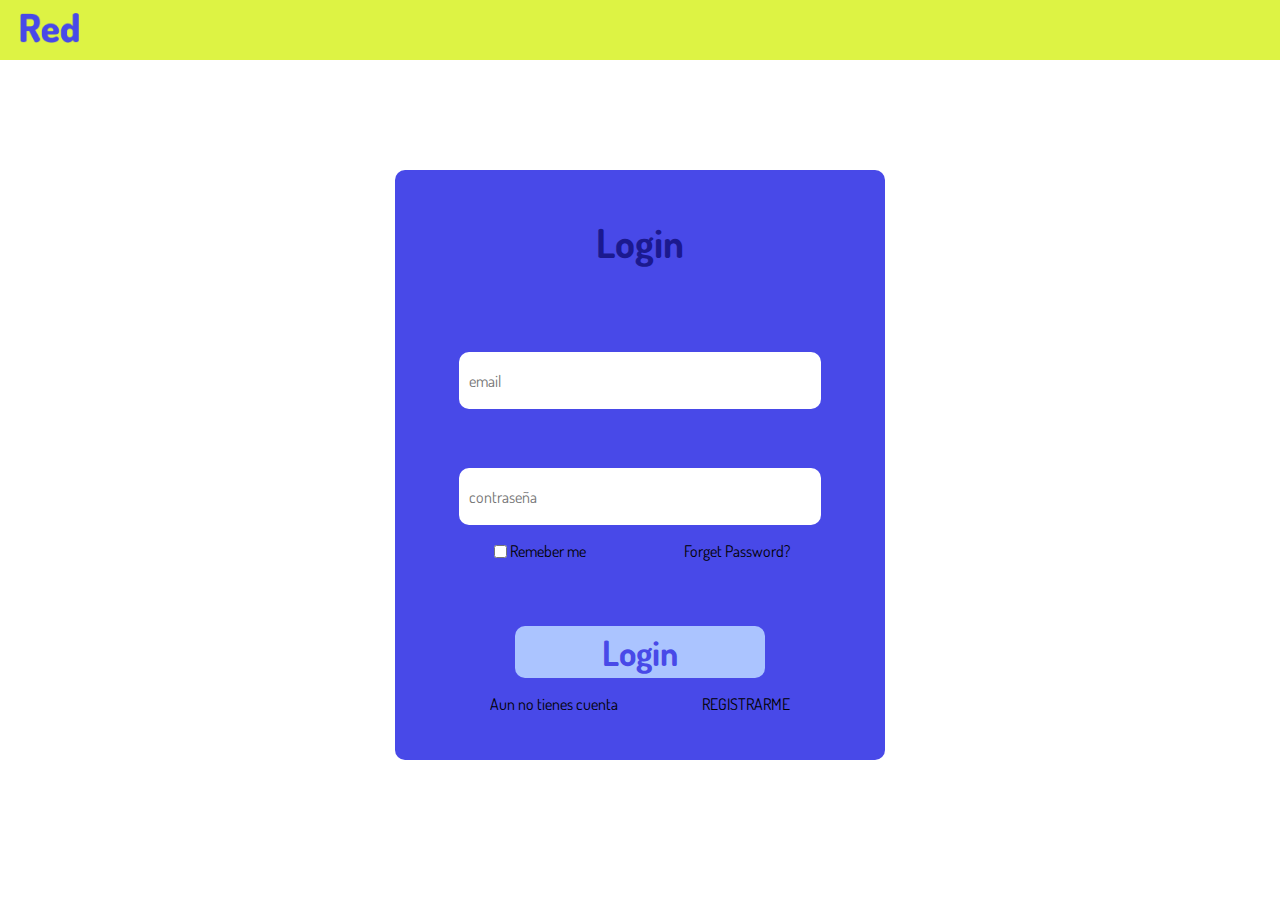
<file: red_frontend/index.html>
<!DOCTYPE html>
<html lang="en">
<head>
    <meta charset="UTF-8">
    <meta name="viewport" content="width=device-width, initial-scale=1.0">
    <title>Red</title>
    <!--Favicon-->
    <link rel="shortcut icon" href="./img/favicon.png" type="image/x-icon">
    <!--Hoja de estilos -->
    <link rel="stylesheet" href="./styles/index.css">
    <!--Fuentes-->
    <link rel="preconnect" href="https://fonts.googleapis.com">
    <link rel="preconnect" href="https://fonts.gstatic.com" crossorigin>
    <link href="https://fonts.googleapis.com/css2?family=Dosis:wght@200..800&family=Roboto+Mono:ital,wght@0,100..700;1,100..700&display=swap" rel="stylesheet"> 
</head>
<body>
    <div class="header-red">
        <div id="logo"> <img src="./img/favicon.png" alt="Logo"></div>
        <div></div>
        
    </div>
    <div class="container">
        <div class="login-box">
            <h1 class="text-login">Login</h1>
            <div style="display: flex;justify-content:center;">
                <span id="validacionmail"></span>
                <input type="text" id="email-in" class="input-login" placeholder="email"></div>
            <div class="login-div">
                <span id="validacionpassword"></span>
                <input type="password" id="password-in"  class="input-login" placeholder="contraseña">
                <div class="login-box-text">
                    <div class="remember-me">
                        <input type="checkbox" id="remember-me-checkbox" name="recordar-contrasena">
                        <p class="texto-1">Remeber me</p>
                    </div>
                    <a href=""> <p class="texto-1">Forget Password?</p></a>
                </div>
           </div>
            <div class="login-div" >
                <button id="button-login">Login</button>
            <div class="login-box-text-registro">
                <p class="texto-1">Aun no tienes cuenta</p>
                <a href="./html/sigIn.html"> <p class="texto-1">REGISTRARME</p> </a>
            </div>
            </div>
        </div>
    </div> 

    <script src="./js/index.js"></script>

</body>
</html>
</file>
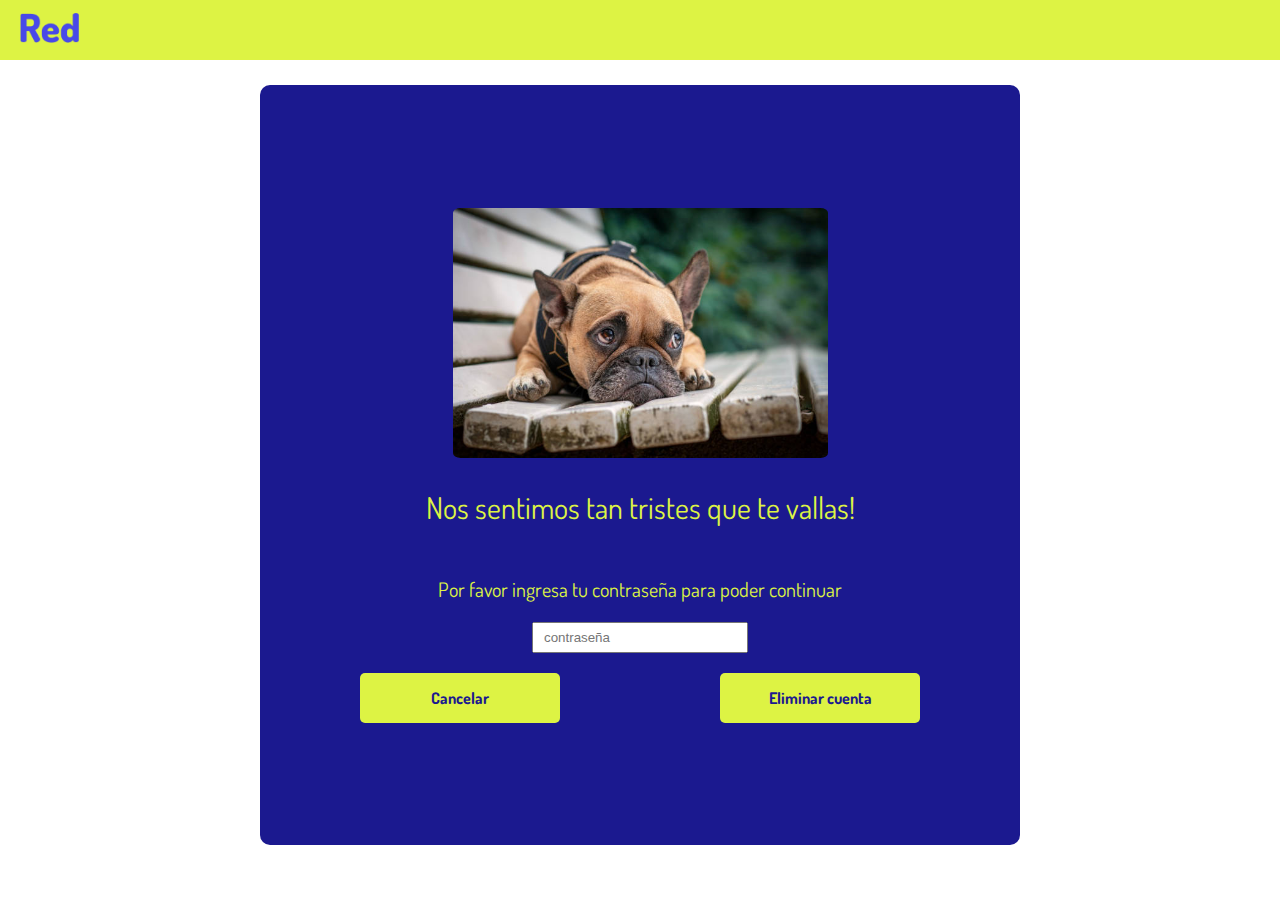
<file: red_frontend/html/eliminar.html>
<!DOCTYPE html>
<html lang="en">
<head>
    <meta charset="UTF-8">
    <meta name="viewport" content="width=device-width, initial-scale=1.0">
    <title>Eliminacion de cuenta</title>
    <!--Favicon-->
    <link rel="shortcut icon" href="../img/favicon.png" type="image/x-icon">
    <!--Hoja de estilos -->
    <link rel="stylesheet" href="../styles/eliminar.css">
    <!--Fuentes-->
    <link rel="preconnect" href="https://fonts.googleapis.com">
    <link rel="preconnect" href="https://fonts.gstatic.com" crossorigin>
    <link href="https://fonts.googleapis.com/css2?family=Dosis:wght@200..800&family=Roboto+Mono:ital,wght@0,100..700;1,100..700&display=swap" rel="stylesheet"> 
</head>
<body>
    <div class="header-red">
        <div id="logo"><a href="./perfil.html"> <img src="../img/favicon.png" alt="Logo"></a></div>
        
        
    </div>
   
    <div class="container">
        <div class="eliminar-box" id="cuadro-azul">
            <div class="imagen-div">
                <img src="../img/adios.jpg" alt="perrito sad" class="imagen-adios" id="imagen-despedida">
            </div>
            <p class="texto">Nos sentimos tan tristes que te vallas!</p>
            <div class="password-texto">
                <p class="texto2">Por favor ingresa tu contraseña para poder continuar </p>
                <input type="password" id="password-input" required placeholder="contraseña">
            </div>
            <div class="botones">
                <button class="botones-ce" id="cancelar-button">Cancelar</button>
                <button class="botones-ce" id="eliminar-button">Eliminar cuenta</button>
            </div>
           
          
            
            
        </div>
    </div> 
    
    <script src="../js/eliminar.js"></script>
</body>
</html>
</file>
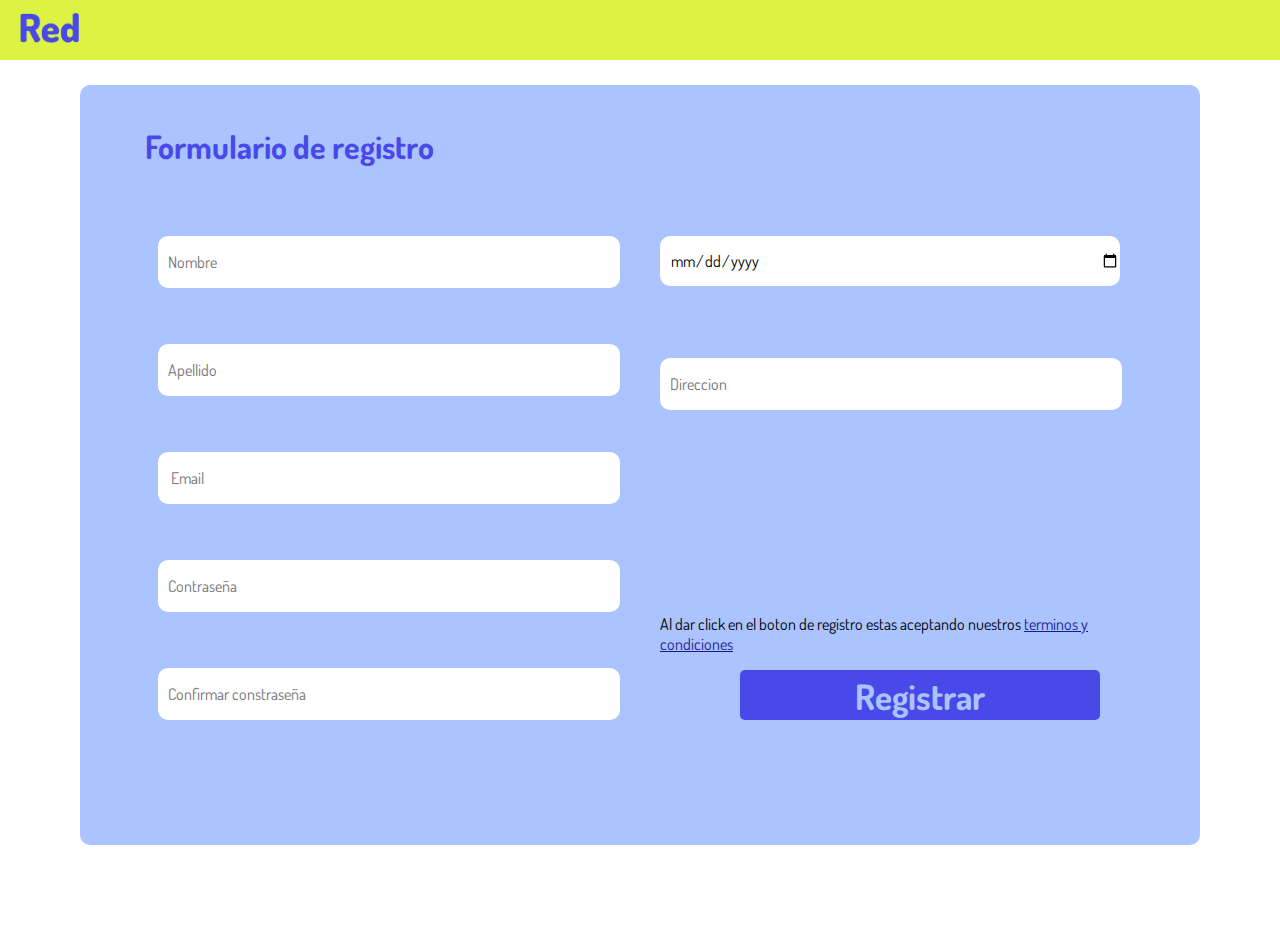
<file: red_frontend/html/sigIn.html>
<!DOCTYPE html>
<html lang="en">
<head>
    <meta charset="UTF-8">
    <meta name="viewport" content="width=device-width, initial-scale=1.0">
    <title>Formulario de registro</title>
    <!--Favicon-->
    <link rel="shortcut icon" href="../img/favicon.png" type="image/x-icon">
    <!--Hoja de estilos -->
    <link rel="stylesheet" href="../styles/sigin.css">
    <!--Fuentes-->
    <link rel="preconnect" href="https://fonts.googleapis.com">
    <link rel="preconnect" href="https://fonts.gstatic.com" crossorigin>
    <link href="https://fonts.googleapis.com/css2?family=Dosis:wght@200..800&family=Roboto+Mono:ital,wght@0,100..700;1,100..700&display=swap" rel="stylesheet"> 
</head>
<body>
    <div class="header-red">
        <div id="logo"> <a href="../index.html"> <img src="../img/favicon.png" alt="Logo"> </a></div>
        <div></div>
        
    </div>
    <div class="container">
        <form class="form-box">
           <div class="formulario-div">
            <h1 class="text-form">Formulario de registro</h1>
           </div>
            <div class="formulario">
                <div class="colum-1">
                    <div class="input-span">
                        <span class="spanFormato" id="span-nombre" >.</span>
                        <input type="text" placeholder="Nombre" id="name" required>
                    </div>
                    <div class="input-span">
                        <span class="spanFormato" id="span-apellido"> .</span>
                        <input type="text" placeholder="Apellido" id="lastname" required>
                    </div>
                    <div class="input-span">
                        <span class="spanFormato" id="span-email"> .</span>
                        <input type="text" placeholder=" Email" id="email" required>
                    </div>
                    <div class="input-span">
                        <span class="spanFormato" id="span-contrasena"> .</span>
                        <input type="password" placeholder="Contraseña" id="password" required>
                    </div>
                    <div class="input-span">
                        <span class="spanFormato" id="span-confirmar"> .</span>
                        <input type="password" placeholder="Confirmar constraseña" id="password-confirm" required>
                    </div>
                    
                </div>
                <div class="colum-2">
                    <div class="input-span">
                        <span class="spanFormato" id="span-fecha"> Fecha de nacimiento</span>
                        <input type="date" placeholder="Fecha de Nacimiento" id="birthday" required>
                    </div>
                    <div class="input-span">
                        <span class="spanFormato" id="span-direccion"> .</span>
                        <input type="text" placeholder="Direccion" id="addres" required>    
                    </div>
                    <div class="vacio"></div>
                    <div class="vacio"></div>
                    <div class="div-button">
                        <p class="texto-t-c">Al dar click en el boton de registro estas aceptando nuestros <a href="./t&c.html">terminos y condiciones</a></p>
                        <div class="div-button-b">
                            <button id="registrar">Registrar</button>
                        </div>
                    </div>
                </div>
            </div>
            
            
        </form>
    </div> 
    <script src="../js/sigIn.js"></script>
    
</body>
</html>
</file>
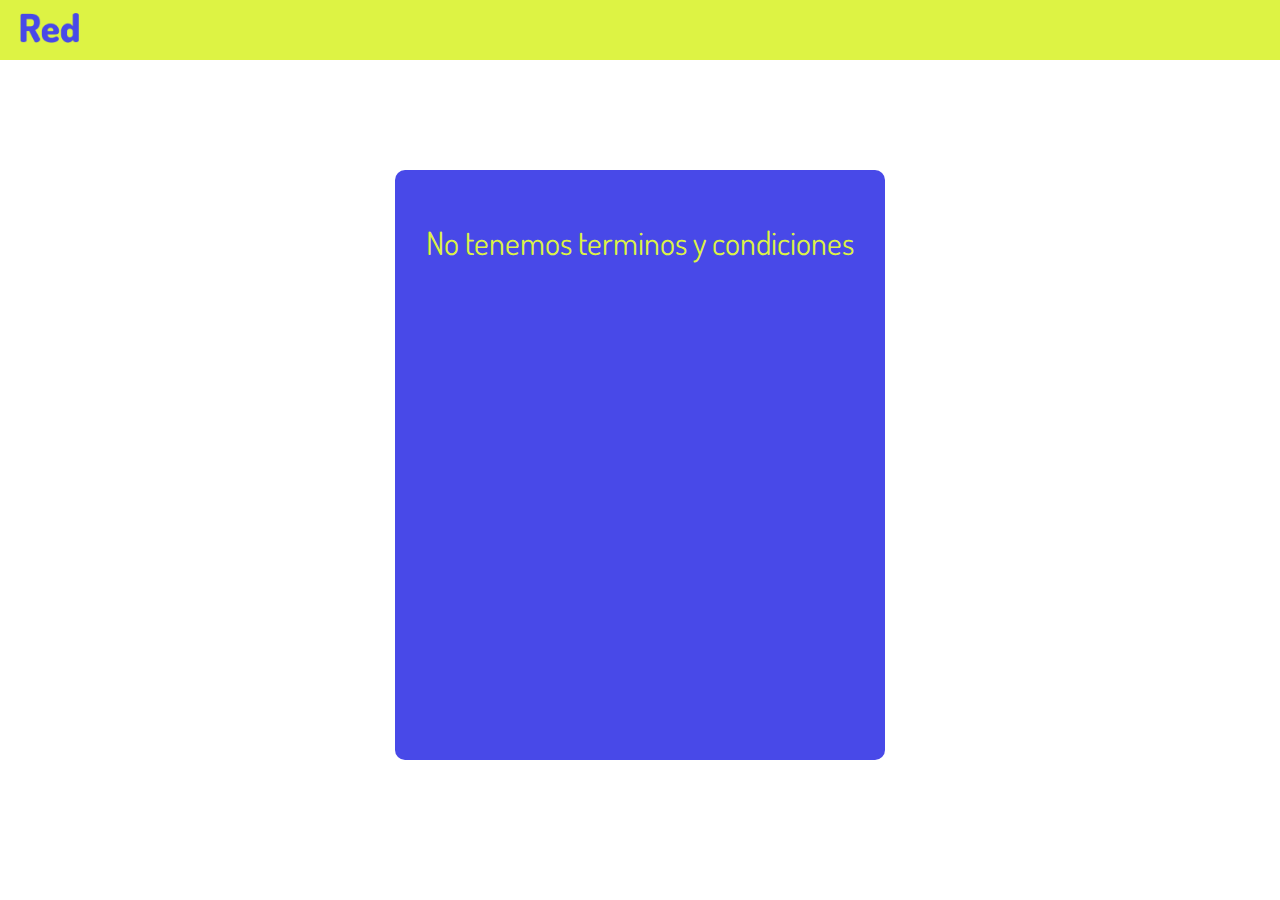
<file: red_frontend/html/t&c.html>
<!DOCTYPE html>
<html lang="en">
<head>
    <meta charset="UTF-8">
    <meta name="viewport" content="width=device-width, initial-scale=1.0">
    <title>Red</title>
    <!--Favicon-->
    <link rel="shortcut icon" href="../img/favicon.png" type="image/x-icon">
    <!--Hoja de estilos -->
    <link rel="stylesheet" href="../styles/t&c.css">
    <!--Fuentes-->
    <link rel="preconnect" href="https://fonts.googleapis.com">
    <link rel="preconnect" href="https://fonts.gstatic.com" crossorigin>
    <link href="https://fonts.googleapis.com/css2?family=Dosis:wght@200..800&family=Roboto+Mono:ital,wght@0,100..700;1,100..700&display=swap" rel="stylesheet"> 
</head>
<body>
    <div class="header-red">
        <div id="logo"> <img src="../img/favicon.png" alt="Logo"></div>
        <div></div>
        
    </div>
    <div class="container">
        <div class="login-box">
            <p>No tenemos terminos y condiciones</p>
           
        </div>
    </div> 

</body>
</html>
</file>
<file: red_frontend/styles/index.css>
body{
    margin: 0;
}
:root{
    --color-1: #DDF344; /* verde */
    --color-2: #1B198F; /*azul */
    --color-3: #4849E8; /*morado fuerte*/
    --color-4: #ABC4FF; /* morado suave */
   
}
.header-red{
    display: flex;
    align-items: center;
    background-color: var(--color-1);
    padding: 10px, 20px;
    height: 60px;
    border: none;

}
#logo{
    margin-left: 20px;
}
#logo img{
    height: 30px ;
    width: auto;
}
.container{
    display: flex;
    justify-content: center;
    align-items: center;
    height: 90vh;
}
.login-box{
    display: flex;
    flex-direction: column;
    align-items: center;
    justify-content: space-between;
    width: 450px;
    height: 550px;
    background-color: var(--color-3) ;
    
    padding: 20px;
    border: 0;
    border-radius: 10px;

}
.login-box input{
    margin-top: 20px;
    margin-bottom: none;
    padding-top: none;
}

.text-login{
    font-family: 'Dosis', sans-serif;
    color: var(--color-2);
    font-size:40px ;
    margin-top: none;
}
.input-login{
    width: 350px;
    height: 55px;
    border-radius: 10px;
    border: none;
    padding-left: 10px;
    font-family: 'Dosis', sans-serif;
    font-size: 100%;
    margin-top: 20px;
    margin-bottom: none;

}
#validacionmail{
    display: flex;
    justify-content: center;
    font-family: 'Dosis', sans-serif;
    color: var(--color-1);
    position:absolute;
    

}
#validacionpassword{
    
    font-family: 'Dosis', sans-serif;
    color: var(--color-1);
    position:absolute;
    

}
.login-box-text{
    /*border: #1B198F solid;*/
    width: 300px;
    display: flex;
    font-family: 'Dosis', sans-serif;
    justify-content: space-between;
    align-items:flex-start;
    padding: none;
    margin-top: none;
    margin-bottom: 10px;

    
    
}
.login-box-text a{
    text-decoration: none;
    color: black;

}
.login-box-text a :hover{
    text-decoration:underline;
    color: var(--color-1);
    

}
.remember-me{
    display: flex;
    align-items: flex-start;
    margin: none;
    

}



#button-login{
    height: 55;
    width: 250px;
    border-radius: 10px;
    color:var(--color-3);
    background-color: var(--color-4);
    border:solid transparent;
    font-family: 'Dosis', sans-serif;
    font-size:35px ;
    font-weight: bold;

}

#button-login:hover{
    background-color: var(--color-3);
    color: var(--color-4);
    border: var(--color-4) solid;
}

.login-box-text-registro{
    width: 300px;
    display: flex;
    font-family: 'Dosis', sans-serif;
    justify-content: space-between;
    align-items:flex-start;
    padding: none;
    margin-top: none;
    margin-bottom: 10px;

}
.login-box-text-registro a{
    text-decoration: none;
    color: black;

}
.login-box-text-registro a:hover{
    text-decoration:underline;
    color: var(--color-1);
    

}
.login-div{
    display: flex;
    flex-direction: column;
    align-items: center;


}
</file>
<file: red_frontend/styles/eliminar.css>
body{
    margin: 0;
}
:root{
    --color-1: #DDF344; /* verde */
    --color-2: #1B198F; /*azul */
    --color-3: #4849E8; /*morado fuerte*/
    --color-4: #ABC4FF; /* morado suave */
   
}
.header-red{
    display: flex;
    align-items: center;
    justify-content:space-between;
    background-color: var(--color-1);
    padding: 10px, 20px;
    height: 60px;
    border: none;

}
#logo{
    margin-left: 20px;
}
#logo img{
    height: 30px ;
    width: auto;
}

.container{
    display: flex;
    justify-content: center;
    align-items: center;
    height: 90vh;
}
.eliminar-box{
    width: 80vh;
    height: 80vh;
    background-color: var(--color-2) ;
    
    padding: 20px;
    border: 0;
    border-radius: 10px;
    display: flex;
    flex-direction: column;
    justify-content: center;

}
.imagen-adios{
    height: 250px;
    width: auto;
    border-radius: 2%;
}
.imagen-div{
    display: flex;
    justify-content: center;

}
.texto{
    display: flex;
    justify-content: center;
    font-family: 'Dosis', sans-serif;
    color: var(--color-1);
    font-size: 30px;
}
.password-texto{
    display: flex;
    flex-direction: column;
    align-items: center;
    margin-bottom: 20px;

}
#password-input{
    width: 200px;
    height: 25px;
    padding-left: 10px;
}
.texto2{
    display: flex;
    justify-content: center;
    font-family: 'Dosis', sans-serif;
    color: var(--color-1);
    font-size: 20px;
}

.botones{
    display: flex;
    justify-content: space-around;
}

.botones-ce{
    background-color: var(--color-1);
    width: 200px;
    height: 50px;
    border-radius: 5px;
    border: transparent solid;
    color: var(--color-2);
    font-family: 'Dosis', sans-serif;
    font-size: 100%;
    font-weight: bold;
}
.botones-ce:hover{
    color:var(--color-1);
    background-color: var(--color-2);
    border: var(--color-1) solid;

}
</file>
<file: red_frontend/styles/sigin.css>
body{
    margin: 0;
}
:root{
    --color-1: #DDF344; /* verde */
    --color-2: #1B198F; /*azul */
    --color-3: #4849E8; /*morado fuerte*/
    --color-4: #ABC4FF; /* morado suave */
   
}
.header-red{
    display: flex;
    align-items: center;
    background-color: var(--color-1);
    padding: 10px, 20px;
    height: 60px;
    border: none;

}
#logo{
    margin-left: 20px;
}
#logo img{
    height: 30px ;
    width: auto;
}

.container{
    display: flex;
    justify-content: center;
    align-items: center;
    height: 90vh;
}
.form-box{
    width: 120vh;
    height: 80vh;
    background-color: var(--color-4) ;
    
    padding: 20px;
    border: 0;
    border-radius: 10px;

}
.formulario-div{
    height: 10vh;
    margin-left: 5vh;

}
.text-form{
    font-family: 'Dosis', sans-serif;
    color: var(--color-3);
    font-weight: bolder;
}
.formulario{
    height: 80vh;
    display: flex;
    flex-direction: row;
    justify-content:space-between;
    align-items: flex-start;
}
.formulario input{
    width:50vh;
    height: 50px;
    border-radius: 10px;
    border: none;
    font-family: 'Dosis', sans-serif;
    padding-left: 10px;
    font-size: 100%;

}
.colum-1{
    display: flex;
    flex-direction: column;
    justify-content: space-between;
    align-items: flex-end;
    width: 50%;
    height: 70%;
    margin-right: 20px;
}
.colum-2{
    display: flex;
    flex-direction: column;
    justify-content: space-between;
    align-items:flex-start;
    height: 70%;
    width: 50%;
    margin-left: 20px;
   
    
}
.texto-t-c{
    font-family: 'Dosis', sans-serif;
    margin-right: 20px;
}
.texto-t-c a{
    color: var(--color-2);

}
.texto-t-c a:hover{
    color: var(--color-1);

}
.div-button{
    width: 100%;
    display: flex;
    justify-content: center;
   
    flex-direction: column;
    
}
.div-button-b{
    display: flex;
    justify-content: center;

}
#registrar{
    width: 40vh;
    height: 50px;
    border-radius: 5px;
    border: solid transparent;
    background-color: var(--color-3);
    color: var(--color-4);
    font-family: 'Dosis', sans-serif;
    padding: none;
    font-size: 35px;
    font-weight: bold;



}
#registrar:hover{
    color: var(--color-3);
    background: var(--color-4);
    border: var(--color-3) solid;

}
.vacio{
    height: 17px;
    

}

.spanFormato{
    font-family: 'Dosis', sans-serif;
    color: var(--color-4);
    font-weight: bolder;
    
    

}
.input-span{
    display: flex;
    flex-direction: column;
    justify-content: flex-end;

}
</file>
<file: red_frontend/styles/t&c.css>
body{
    margin: 0;
}
:root{
    --color-1: #DDF344; /* verde */
    --color-2: #1B198F; /*azul */
    --color-3: #4849E8; /*morado fuerte*/
    --color-4: #ABC4FF; /* morado suave */
   
}
.header-red{
    display: flex;
    align-items: center;
    background-color: var(--color-1);
    padding: 10px, 20px;
    height: 60px;
    border: none;

}
#logo{
    margin-left: 20px;
}
#logo img{
    height: 30px ;
    width: auto;
}
.container{
    display: flex;
    justify-content: center;
    align-items: center;
    height: 90vh;
}
.login-box{
    display: flex;
    flex-direction: column;
    align-items: center;
    justify-content: space-between;
    width: 450px;
    height: 550px;
    background-color: var(--color-3) ;
    
    padding: 20px;
    border: 0;
    border-radius: 10px;
    font-family: 'Dosis', sans-serif;
    color: var(--color-1);
    font-size: xx-large;

}
</file>
